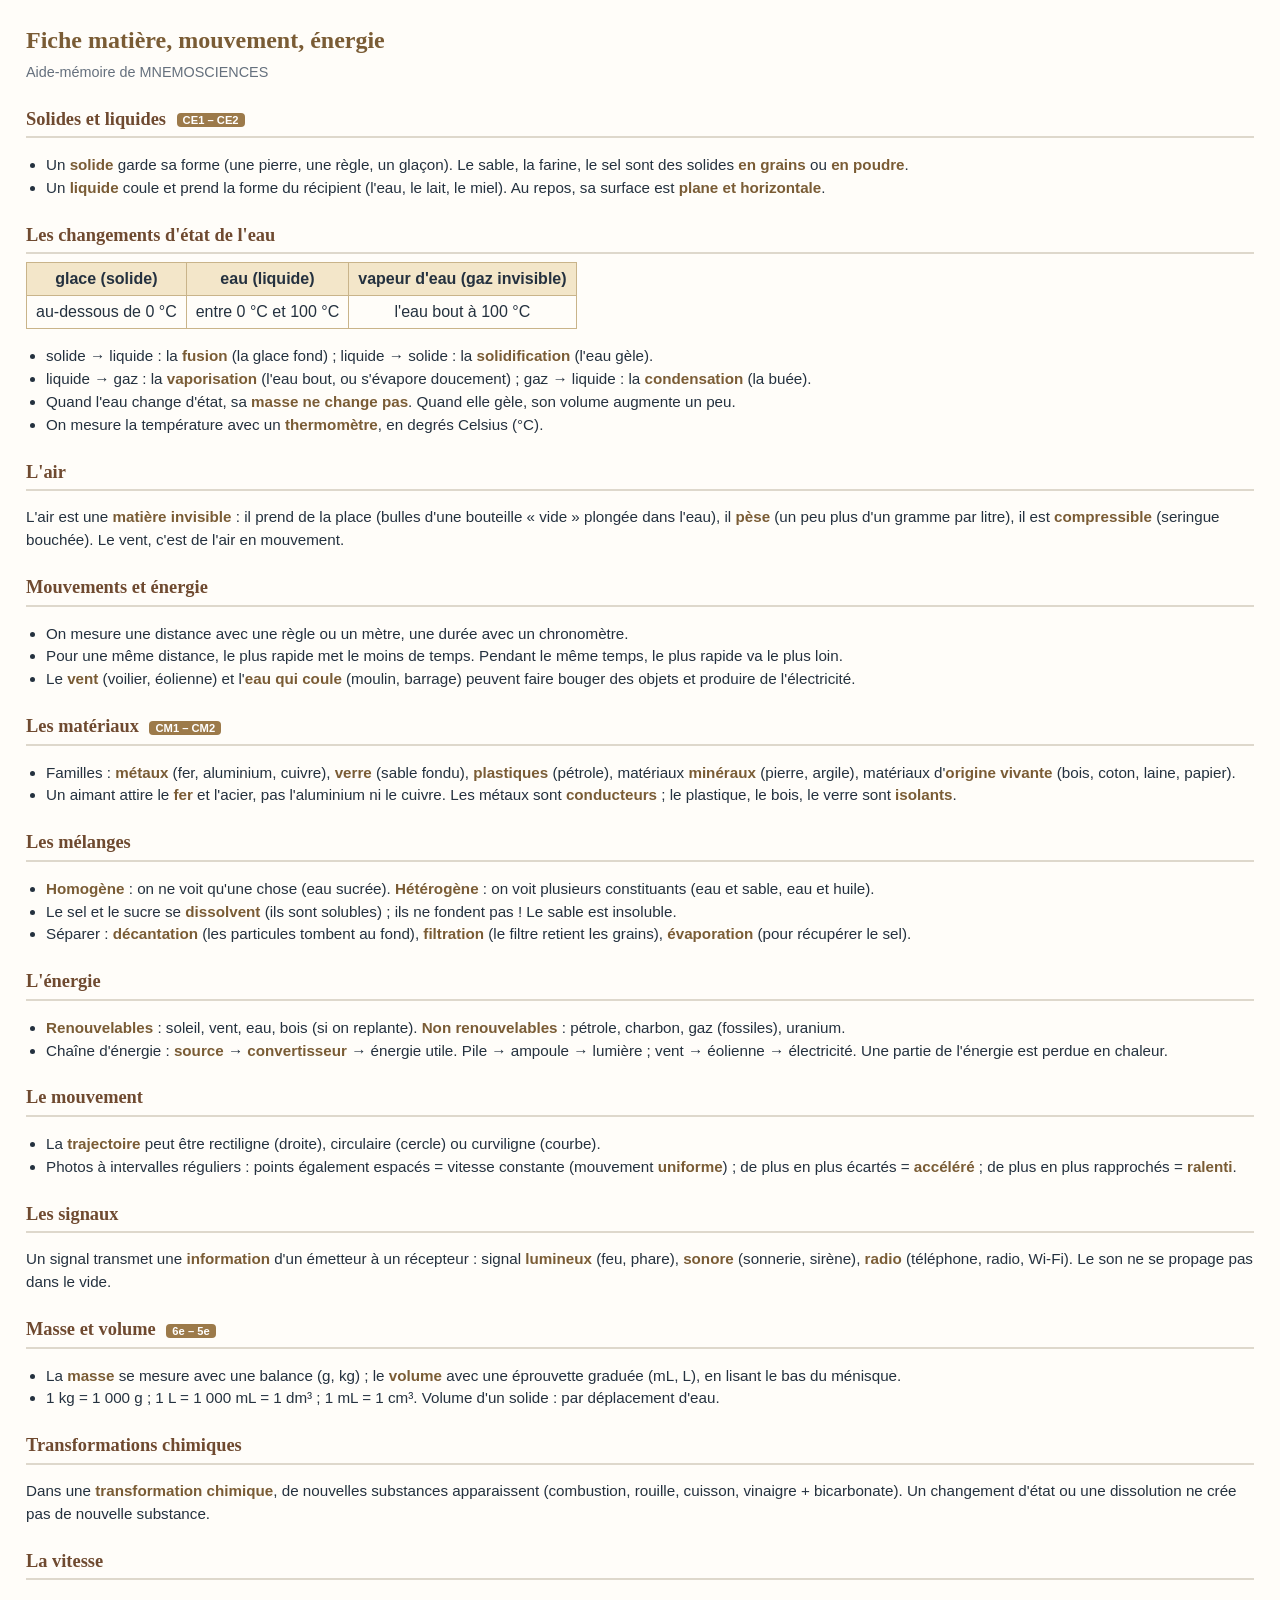
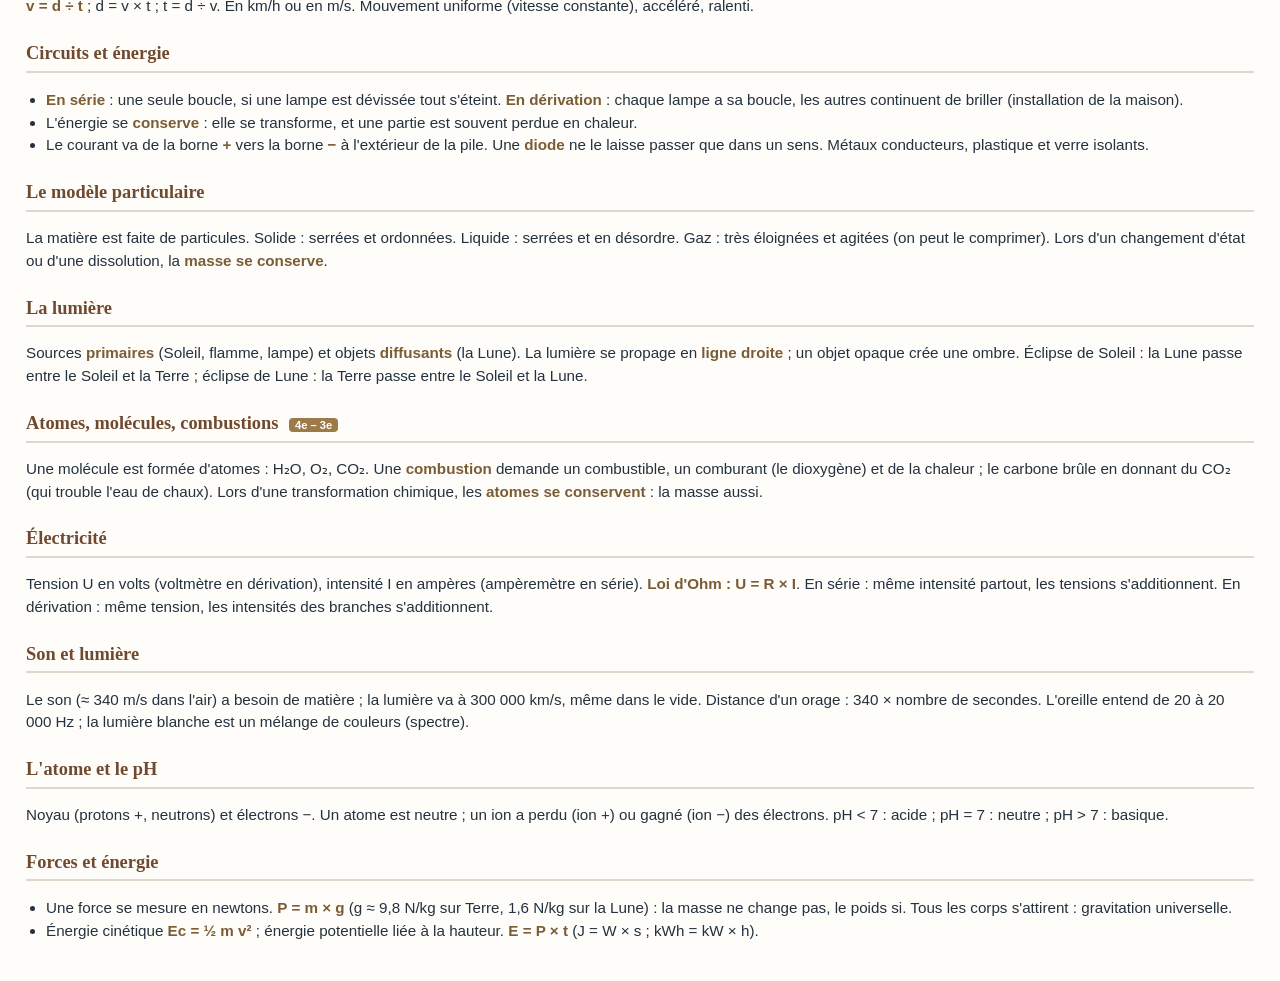
<file: fiche-matiere.html>
<!doctype html>
<html lang="fr"><head><meta charset="UTF-8" /><meta name="viewport" content="width=device-width, initial-scale=1.0" />
<title>Fiche matière, mouvement, énergie</title>
<!-- Fiche aide-mémoire de MNEMOSCIENCES : on peut la modifier librement. -->
<style>
body{font-family:Georgia,serif;color:#24313f;background:#fffdf9;margin:0;padding:22px 26px;line-height:1.5}
h1{font-size:1.5rem;margin:0 0 4px;color:#7a5c35}.sous{font-family:Arial,sans-serif;color:#65707d;margin:0 0 18px;font-size:.9rem}
h2{font-size:1.15rem;margin:22px 0 8px;color:#6f4a30;border-bottom:2px solid #ded8cc;padding-bottom:3px}
p,li{font-family:Arial,sans-serif;font-size:.95rem}ul{padding-left:20px}strong{color:#7a5c35}
table{border-collapse:collapse;font-family:Arial,sans-serif;margin:6px 0 10px}td,th{border:1px solid #c9b48a;padding:4px 9px;text-align:center}
th{background:#f3e6c9;font-weight:700}.tables td{width:2.1em}.tables .d{background:#f3e6c9;font-weight:700}.tables .c{background:#ffe9a3}
.niv{display:inline-block;font:700 .7rem Arial;color:#fff;background:#9c7a4a;border-radius:4px;padding:1px 6px;margin-left:6px;vertical-align:middle}
.grille{display:flex;flex-wrap:wrap;gap:14px}.grille div{flex:1 1 200px;background:#faf3e3;border-radius:8px;padding:8px 12px}
svg{display:block;margin:4px auto}
</style></head><body>
<h1>Fiche matière, mouvement, énergie</h1><p class="sous">Aide-mémoire de MNEMOSCIENCES</p>

<h2>Solides et liquides <span class="niv">CE1 – CE2</span></h2>
<ul><li>Un <strong>solide</strong> garde sa forme (une pierre, une règle, un glaçon). Le sable, la farine, le sel sont des solides <strong>en grains</strong> ou <strong>en poudre</strong>.</li>
<li>Un <strong>liquide</strong> coule et prend la forme du récipient (l'eau, le lait, le miel). Au repos, sa surface est <strong>plane et horizontale</strong>.</li></ul>
<h2>Les changements d'état de l'eau</h2>
<table><tr><th>glace (solide)</th><th>eau (liquide)</th><th>vapeur d'eau (gaz invisible)</th></tr><tr><td>au-dessous de 0 °C</td><td>entre 0 °C et 100 °C</td><td>l'eau bout à 100 °C</td></tr></table>
<ul><li>solide → liquide : la <strong>fusion</strong> (la glace fond) ; liquide → solide : la <strong>solidification</strong> (l'eau gèle).</li>
<li>liquide → gaz : la <strong>vaporisation</strong> (l'eau bout, ou s'évapore doucement) ; gaz → liquide : la <strong>condensation</strong> (la buée).</li>
<li>Quand l'eau change d'état, sa <strong>masse ne change pas</strong>. Quand elle gèle, son volume augmente un peu.</li>
<li>On mesure la température avec un <strong>thermomètre</strong>, en degrés Celsius (°C).</li></ul>
<h2>L'air</h2>
<p>L'air est une <strong>matière invisible</strong> : il prend de la place (bulles d'une bouteille « vide » plongée dans l'eau), il <strong>pèse</strong> (un peu plus d'un gramme par litre), il est <strong>compressible</strong> (seringue bouchée). Le vent, c'est de l'air en mouvement.</p>
<h2>Mouvements et énergie</h2>
<ul><li>On mesure une distance avec une règle ou un mètre, une durée avec un chronomètre.</li>
<li>Pour une même distance, le plus rapide met le moins de temps. Pendant le même temps, le plus rapide va le plus loin.</li>
<li>Le <strong>vent</strong> (voilier, éolienne) et l'<strong>eau qui coule</strong> (moulin, barrage) peuvent faire bouger des objets et produire de l'électricité.</li></ul>
<h2>Les matériaux <span class="niv">CM1 – CM2</span></h2>
<ul><li>Familles : <strong>métaux</strong> (fer, aluminium, cuivre), <strong>verre</strong> (sable fondu), <strong>plastiques</strong> (pétrole), matériaux <strong>minéraux</strong> (pierre, argile), matériaux d'<strong>origine vivante</strong> (bois, coton, laine, papier).</li>
<li>Un aimant attire le <strong>fer</strong> et l'acier, pas l'aluminium ni le cuivre. Les métaux sont <strong>conducteurs</strong> ; le plastique, le bois, le verre sont <strong>isolants</strong>.</li></ul>
<h2>Les mélanges</h2>
<ul><li><strong>Homogène</strong> : on ne voit qu'une chose (eau sucrée). <strong>Hétérogène</strong> : on voit plusieurs constituants (eau et sable, eau et huile).</li>
<li>Le sel et le sucre se <strong>dissolvent</strong> (ils sont solubles) ; ils ne fondent pas ! Le sable est insoluble.</li>
<li>Séparer : <strong>décantation</strong> (les particules tombent au fond), <strong>filtration</strong> (le filtre retient les grains), <strong>évaporation</strong> (pour récupérer le sel).</li></ul>
<h2>L'énergie</h2>
<ul><li><strong>Renouvelables</strong> : soleil, vent, eau, bois (si on replante). <strong>Non renouvelables</strong> : pétrole, charbon, gaz (fossiles), uranium.</li>
<li>Chaîne d'énergie : <strong>source</strong> → <strong>convertisseur</strong> → énergie utile. Pile → ampoule → lumière ; vent → éolienne → électricité. Une partie de l'énergie est perdue en chaleur.</li></ul>
<h2>Le mouvement</h2>
<ul><li>La <strong>trajectoire</strong> peut être rectiligne (droite), circulaire (cercle) ou curviligne (courbe).</li>
<li>Photos à intervalles réguliers : points également espacés = vitesse constante (mouvement <strong>uniforme</strong>) ; de plus en plus écartés = <strong>accéléré</strong> ; de plus en plus rapprochés = <strong>ralenti</strong>.</li></ul>
<h2>Les signaux</h2>
<p>Un signal transmet une <strong>information</strong> d'un émetteur à un récepteur : signal <strong>lumineux</strong> (feu, phare), <strong>sonore</strong> (sonnerie, sirène), <strong>radio</strong> (téléphone, radio, Wi-Fi). Le son ne se propage pas dans le vide.</p>
<h2>Masse et volume <span class="niv">6e – 5e</span></h2>
<ul><li>La <strong>masse</strong> se mesure avec une balance (g, kg) ; le <strong>volume</strong> avec une éprouvette graduée (mL, L), en lisant le bas du ménisque.</li>
<li>1 kg = 1 000 g ; 1 L = 1 000 mL = 1 dm³ ; 1 mL = 1 cm³. Volume d'un solide : par déplacement d'eau.</li></ul>
<h2>Transformations chimiques</h2>
<p>Dans une <strong>transformation chimique</strong>, de nouvelles substances apparaissent (combustion, rouille, cuisson, vinaigre + bicarbonate). Un changement d'état ou une dissolution ne crée pas de nouvelle substance.</p>
<h2>La vitesse</h2>
<p><strong>v = d ÷ t</strong> ; d = v × t ; t = d ÷ v. En km/h ou en m/s. Mouvement uniforme (vitesse constante), accéléré, ralenti.</p>
<h2>Circuits et énergie</h2>
<ul><li><strong>En série</strong> : une seule boucle, si une lampe est dévissée tout s'éteint. <strong>En dérivation</strong> : chaque lampe a sa boucle, les autres continuent de briller (installation de la maison).</li>
<li>L'énergie se <strong>conserve</strong> : elle se transforme, et une partie est souvent perdue en chaleur.</li>
<li>Le courant va de la borne <strong>+</strong> vers la borne <strong>−</strong> à l'extérieur de la pile. Une <strong>diode</strong> ne le laisse passer que dans un sens. Métaux conducteurs, plastique et verre isolants.</li></ul>
<h2>Le modèle particulaire</h2>
<p>La matière est faite de particules. Solide : serrées et ordonnées. Liquide : serrées et en désordre. Gaz : très éloignées et agitées (on peut le comprimer). Lors d'un changement d'état ou d'une dissolution, la <strong>masse se conserve</strong>.</p>
<h2>La lumière</h2>
<p>Sources <strong>primaires</strong> (Soleil, flamme, lampe) et objets <strong>diffusants</strong> (la Lune). La lumière se propage en <strong>ligne droite</strong> ; un objet opaque crée une ombre. Éclipse de Soleil : la Lune passe entre le Soleil et la Terre ; éclipse de Lune : la Terre passe entre le Soleil et la Lune.</p>
<h2>Atomes, molécules, combustions <span class="niv">4e – 3e</span></h2>
<p>Une molécule est formée d'atomes : H₂O, O₂, CO₂. Une <strong>combustion</strong> demande un combustible, un comburant (le dioxygène) et de la chaleur ; le carbone brûle en donnant du CO₂ (qui trouble l'eau de chaux). Lors d'une transformation chimique, les <strong>atomes se conservent</strong> : la masse aussi.</p>
<h2>Électricité</h2>
<p>Tension U en volts (voltmètre en dérivation), intensité I en ampères (ampèremètre en série). <strong>Loi d'Ohm : U = R × I</strong>. En série : même intensité partout, les tensions s'additionnent. En dérivation : même tension, les intensités des branches s'additionnent.</p>
<h2>Son et lumière</h2>
<p>Le son (≈ 340 m/s dans l'air) a besoin de matière ; la lumière va à 300 000 km/s, même dans le vide. Distance d'un orage : 340 × nombre de secondes. L'oreille entend de 20 à 20 000 Hz ; la lumière blanche est un mélange de couleurs (spectre).</p>
<h2>L'atome et le pH</h2>
<p>Noyau (protons +, neutrons) et électrons −. Un atome est neutre ; un ion a perdu (ion +) ou gagné (ion −) des électrons. pH &lt; 7 : acide ; pH = 7 : neutre ; pH &gt; 7 : basique.</p>
<h2>Forces et énergie</h2>
<ul><li>Une force se mesure en newtons. <strong>P = m × g</strong> (g ≈ 9,8 N/kg sur Terre, 1,6 N/kg sur la Lune) : la masse ne change pas, le poids si. Tous les corps s'attirent : gravitation universelle.</li>
<li>Énergie cinétique <strong>Ec = ½ m v²</strong> ; énergie potentielle liée à la hauteur. <strong>E = P × t</strong> (J = W × s ; kWh = kW × h).</li></ul>
</body></html>
</file>
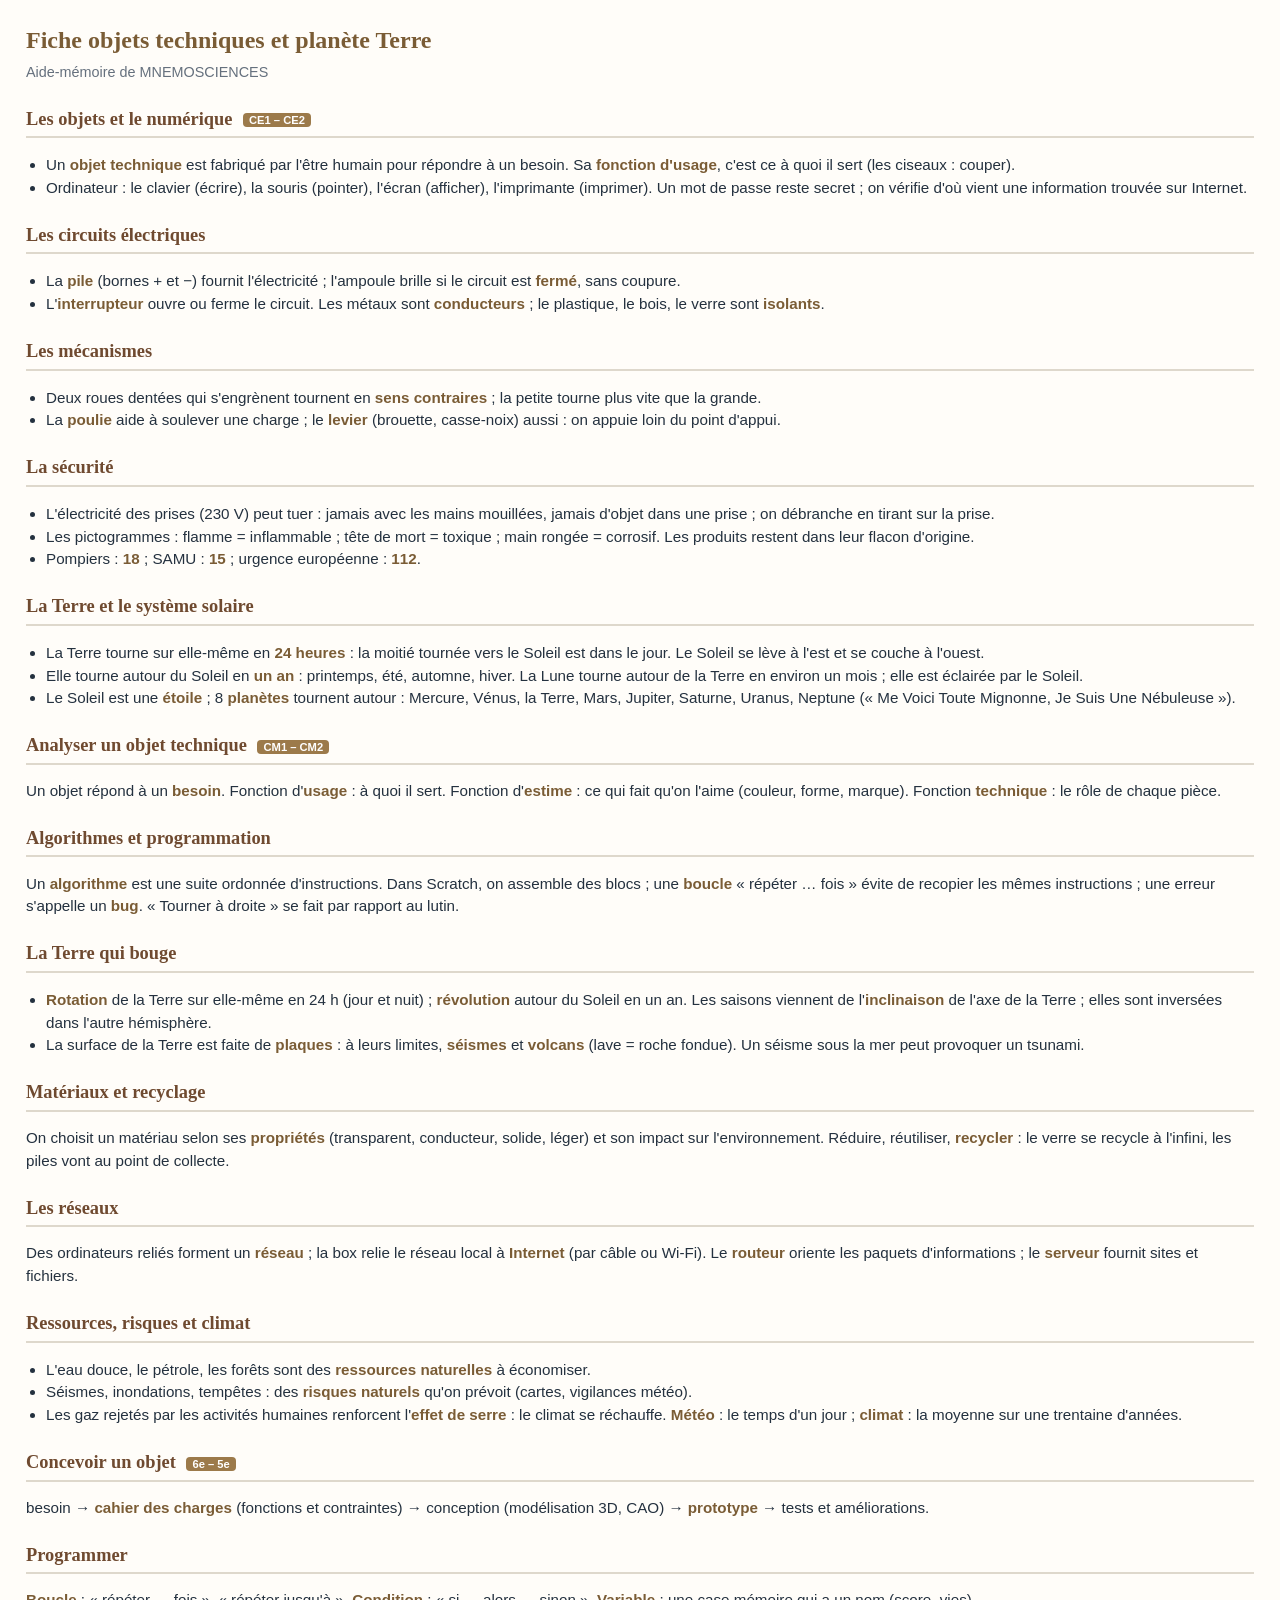
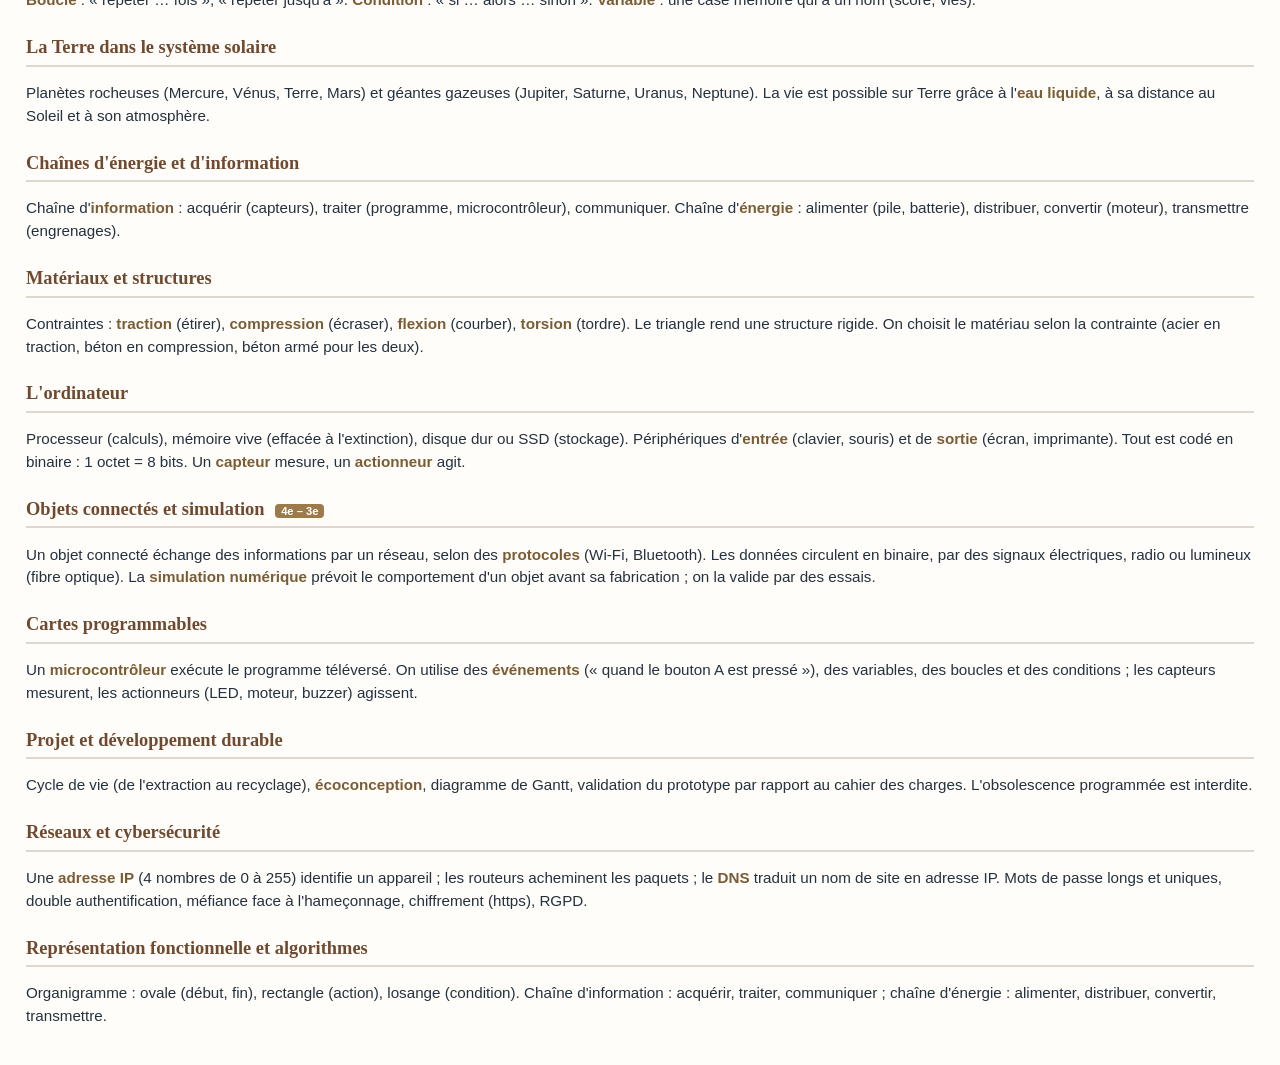
<file: fiche-technique.html>
<!doctype html>
<html lang="fr"><head><meta charset="UTF-8" /><meta name="viewport" content="width=device-width, initial-scale=1.0" />
<title>Fiche objets techniques et planète Terre</title>
<!-- Fiche aide-mémoire de MNEMOSCIENCES : on peut la modifier librement. -->
<style>
body{font-family:Georgia,serif;color:#24313f;background:#fffdf9;margin:0;padding:22px 26px;line-height:1.5}
h1{font-size:1.5rem;margin:0 0 4px;color:#7a5c35}.sous{font-family:Arial,sans-serif;color:#65707d;margin:0 0 18px;font-size:.9rem}
h2{font-size:1.15rem;margin:22px 0 8px;color:#6f4a30;border-bottom:2px solid #ded8cc;padding-bottom:3px}
p,li{font-family:Arial,sans-serif;font-size:.95rem}ul{padding-left:20px}strong{color:#7a5c35}
table{border-collapse:collapse;font-family:Arial,sans-serif;margin:6px 0 10px}td,th{border:1px solid #c9b48a;padding:4px 9px;text-align:center}
th{background:#f3e6c9;font-weight:700}.tables td{width:2.1em}.tables .d{background:#f3e6c9;font-weight:700}.tables .c{background:#ffe9a3}
.niv{display:inline-block;font:700 .7rem Arial;color:#fff;background:#9c7a4a;border-radius:4px;padding:1px 6px;margin-left:6px;vertical-align:middle}
.grille{display:flex;flex-wrap:wrap;gap:14px}.grille div{flex:1 1 200px;background:#faf3e3;border-radius:8px;padding:8px 12px}
svg{display:block;margin:4px auto}
</style></head><body>
<h1>Fiche objets techniques et planète Terre</h1><p class="sous">Aide-mémoire de MNEMOSCIENCES</p>

<h2>Les objets et le numérique <span class="niv">CE1 – CE2</span></h2>
<ul><li>Un <strong>objet technique</strong> est fabriqué par l'être humain pour répondre à un besoin. Sa <strong>fonction d'usage</strong>, c'est ce à quoi il sert (les ciseaux : couper).</li>
<li>Ordinateur : le clavier (écrire), la souris (pointer), l'écran (afficher), l'imprimante (imprimer). Un mot de passe reste secret ; on vérifie d'où vient une information trouvée sur Internet.</li></ul>
<h2>Les circuits électriques</h2>
<ul><li>La <strong>pile</strong> (bornes + et −) fournit l'électricité ; l'ampoule brille si le circuit est <strong>fermé</strong>, sans coupure.</li>
<li>L'<strong>interrupteur</strong> ouvre ou ferme le circuit. Les métaux sont <strong>conducteurs</strong> ; le plastique, le bois, le verre sont <strong>isolants</strong>.</li></ul>
<h2>Les mécanismes</h2>
<ul><li>Deux roues dentées qui s'engrènent tournent en <strong>sens contraires</strong> ; la petite tourne plus vite que la grande.</li>
<li>La <strong>poulie</strong> aide à soulever une charge ; le <strong>levier</strong> (brouette, casse-noix) aussi : on appuie loin du point d'appui.</li></ul>
<h2>La sécurité</h2>
<ul><li>L'électricité des prises (230 V) peut tuer : jamais avec les mains mouillées, jamais d'objet dans une prise ; on débranche en tirant sur la prise.</li>
<li>Les pictogrammes : flamme = inflammable ; tête de mort = toxique ; main rongée = corrosif. Les produits restent dans leur flacon d'origine.</li>
<li>Pompiers : <strong>18</strong> ; SAMU : <strong>15</strong> ; urgence européenne : <strong>112</strong>.</li></ul>
<h2>La Terre et le système solaire</h2>
<ul><li>La Terre tourne sur elle-même en <strong>24 heures</strong> : la moitié tournée vers le Soleil est dans le jour. Le Soleil se lève à l'est et se couche à l'ouest.</li>
<li>Elle tourne autour du Soleil en <strong>un an</strong> : printemps, été, automne, hiver. La Lune tourne autour de la Terre en environ un mois ; elle est éclairée par le Soleil.</li>
<li>Le Soleil est une <strong>étoile</strong> ; 8 <strong>planètes</strong> tournent autour : Mercure, Vénus, la Terre, Mars, Jupiter, Saturne, Uranus, Neptune (« Me Voici Toute Mignonne, Je Suis Une Nébuleuse »).</li></ul>
<h2>Analyser un objet technique <span class="niv">CM1 – CM2</span></h2>
<p>Un objet répond à un <strong>besoin</strong>. Fonction d'<strong>usage</strong> : à quoi il sert. Fonction d'<strong>estime</strong> : ce qui fait qu'on l'aime (couleur, forme, marque). Fonction <strong>technique</strong> : le rôle de chaque pièce.</p>
<h2>Algorithmes et programmation</h2>
<p>Un <strong>algorithme</strong> est une suite ordonnée d'instructions. Dans Scratch, on assemble des blocs ; une <strong>boucle</strong> « répéter … fois » évite de recopier les mêmes instructions ; une erreur s'appelle un <strong>bug</strong>. « Tourner à droite » se fait par rapport au lutin.</p>
<h2>La Terre qui bouge</h2>
<ul><li><strong>Rotation</strong> de la Terre sur elle-même en 24 h (jour et nuit) ; <strong>révolution</strong> autour du Soleil en un an. Les saisons viennent de l'<strong>inclinaison</strong> de l'axe de la Terre ; elles sont inversées dans l'autre hémisphère.</li>
<li>La surface de la Terre est faite de <strong>plaques</strong> : à leurs limites, <strong>séismes</strong> et <strong>volcans</strong> (lave = roche fondue). Un séisme sous la mer peut provoquer un tsunami.</li></ul>
<h2>Matériaux et recyclage</h2>
<p>On choisit un matériau selon ses <strong>propriétés</strong> (transparent, conducteur, solide, léger) et son impact sur l'environnement. Réduire, réutiliser, <strong>recycler</strong> : le verre se recycle à l'infini, les piles vont au point de collecte.</p>
<h2>Les réseaux</h2>
<p>Des ordinateurs reliés forment un <strong>réseau</strong> ; la box relie le réseau local à <strong>Internet</strong> (par câble ou Wi-Fi). Le <strong>routeur</strong> oriente les paquets d'informations ; le <strong>serveur</strong> fournit sites et fichiers.</p>
<h2>Ressources, risques et climat</h2>
<ul><li>L'eau douce, le pétrole, les forêts sont des <strong>ressources naturelles</strong> à économiser.</li>
<li>Séismes, inondations, tempêtes : des <strong>risques naturels</strong> qu'on prévoit (cartes, vigilances météo).</li>
<li>Les gaz rejetés par les activités humaines renforcent l'<strong>effet de serre</strong> : le climat se réchauffe. <strong>Météo</strong> : le temps d'un jour ; <strong>climat</strong> : la moyenne sur une trentaine d'années.</li></ul>
<h2>Concevoir un objet <span class="niv">6e – 5e</span></h2>
<p>besoin → <strong>cahier des charges</strong> (fonctions et contraintes) → conception (modélisation 3D, CAO) → <strong>prototype</strong> → tests et améliorations.</p>
<h2>Programmer</h2>
<p><strong>Boucle</strong> : « répéter … fois », « répéter jusqu'à ». <strong>Condition</strong> : « si … alors … sinon ». <strong>Variable</strong> : une case mémoire qui a un nom (score, vies).</p>
<h2>La Terre dans le système solaire</h2>
<p>Planètes rocheuses (Mercure, Vénus, Terre, Mars) et géantes gazeuses (Jupiter, Saturne, Uranus, Neptune). La vie est possible sur Terre grâce à l'<strong>eau liquide</strong>, à sa distance au Soleil et à son atmosphère.</p>
<h2>Chaînes d'énergie et d'information</h2>
<p>Chaîne d'<strong>information</strong> : acquérir (capteurs), traiter (programme, microcontrôleur), communiquer. Chaîne d'<strong>énergie</strong> : alimenter (pile, batterie), distribuer, convertir (moteur), transmettre (engrenages).</p>
<h2>Matériaux et structures</h2>
<p>Contraintes : <strong>traction</strong> (étirer), <strong>compression</strong> (écraser), <strong>flexion</strong> (courber), <strong>torsion</strong> (tordre). Le triangle rend une structure rigide. On choisit le matériau selon la contrainte (acier en traction, béton en compression, béton armé pour les deux).</p>
<h2>L'ordinateur</h2>
<p>Processeur (calculs), mémoire vive (effacée à l'extinction), disque dur ou SSD (stockage). Périphériques d'<strong>entrée</strong> (clavier, souris) et de <strong>sortie</strong> (écran, imprimante). Tout est codé en binaire : 1 octet = 8 bits. Un <strong>capteur</strong> mesure, un <strong>actionneur</strong> agit.</p>
<h2>Objets connectés et simulation <span class="niv">4e – 3e</span></h2>
<p>Un objet connecté échange des informations par un réseau, selon des <strong>protocoles</strong> (Wi-Fi, Bluetooth). Les données circulent en binaire, par des signaux électriques, radio ou lumineux (fibre optique). La <strong>simulation numérique</strong> prévoit le comportement d'un objet avant sa fabrication ; on la valide par des essais.</p>
<h2>Cartes programmables</h2>
<p>Un <strong>microcontrôleur</strong> exécute le programme téléversé. On utilise des <strong>événements</strong> (« quand le bouton A est pressé »), des variables, des boucles et des conditions ; les capteurs mesurent, les actionneurs (LED, moteur, buzzer) agissent.</p>
<h2>Projet et développement durable</h2>
<p>Cycle de vie (de l'extraction au recyclage), <strong>écoconception</strong>, diagramme de Gantt, validation du prototype par rapport au cahier des charges. L'obsolescence programmée est interdite.</p>
<h2>Réseaux et cybersécurité</h2>
<p>Une <strong>adresse IP</strong> (4 nombres de 0 à 255) identifie un appareil ; les routeurs acheminent les paquets ; le <strong>DNS</strong> traduit un nom de site en adresse IP. Mots de passe longs et uniques, double authentification, méfiance face à l'hameçonnage, chiffrement (https), RGPD.</p>
<h2>Représentation fonctionnelle et algorithmes</h2>
<p>Organigramme : ovale (début, fin), rectangle (action), losange (condition). Chaîne d'information : acquérir, traiter, communiquer ; chaîne d'énergie : alimenter, distribuer, convertir, transmettre.</p>
</body></html>
</file>
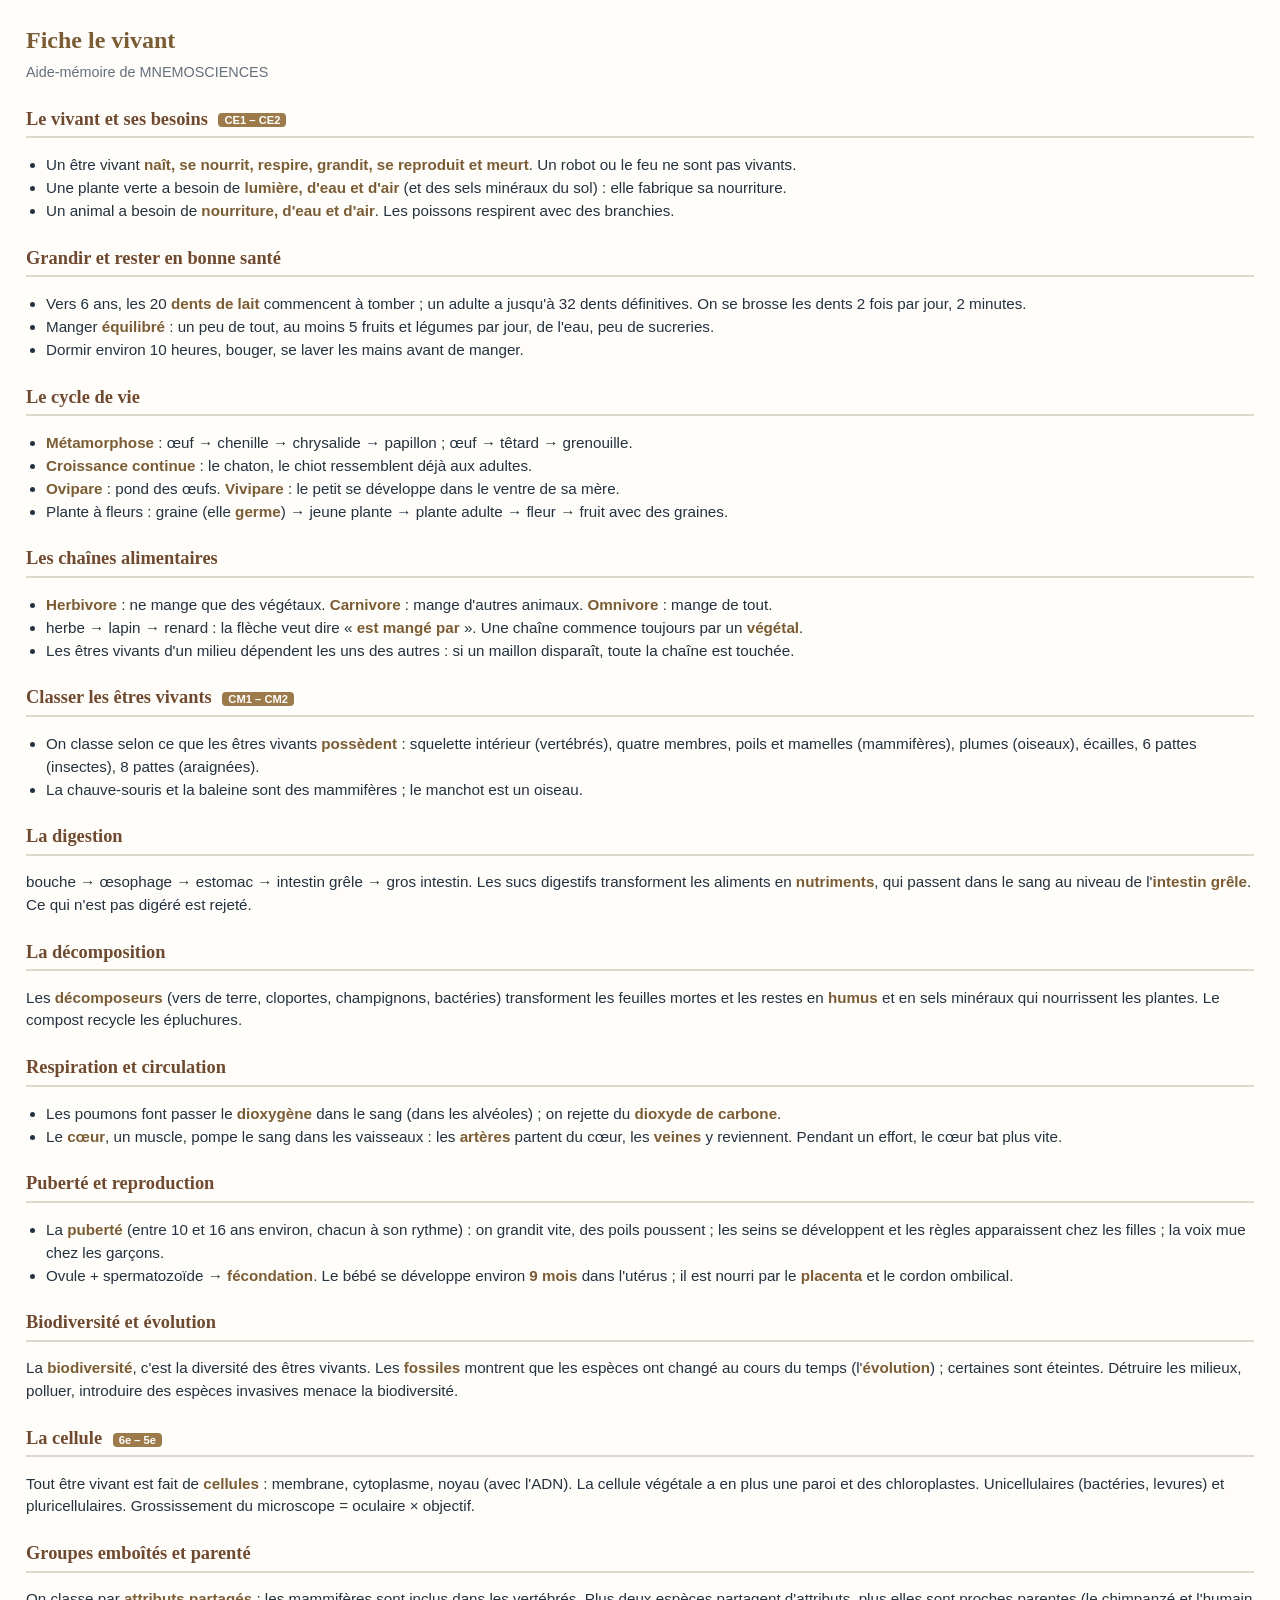
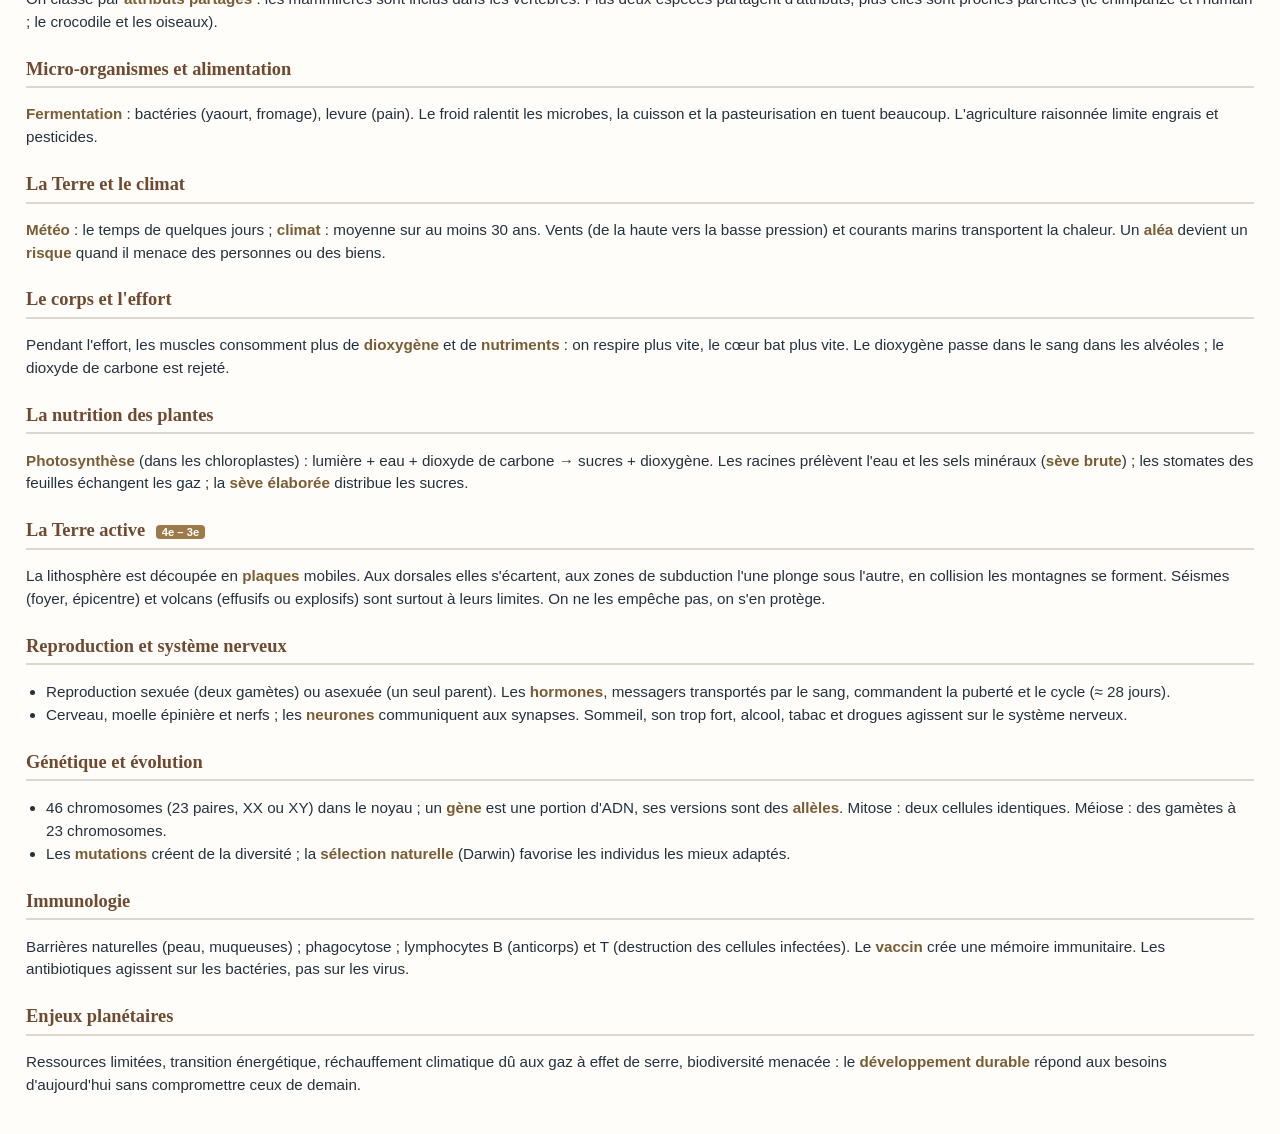
<file: fiche-vivant.html>
<!doctype html>
<html lang="fr"><head><meta charset="UTF-8" /><meta name="viewport" content="width=device-width, initial-scale=1.0" />
<title>Fiche le vivant</title>
<!-- Fiche aide-mémoire de MNEMOSCIENCES : on peut la modifier librement. -->
<style>
body{font-family:Georgia,serif;color:#24313f;background:#fffdf9;margin:0;padding:22px 26px;line-height:1.5}
h1{font-size:1.5rem;margin:0 0 4px;color:#7a5c35}.sous{font-family:Arial,sans-serif;color:#65707d;margin:0 0 18px;font-size:.9rem}
h2{font-size:1.15rem;margin:22px 0 8px;color:#6f4a30;border-bottom:2px solid #ded8cc;padding-bottom:3px}
p,li{font-family:Arial,sans-serif;font-size:.95rem}ul{padding-left:20px}strong{color:#7a5c35}
table{border-collapse:collapse;font-family:Arial,sans-serif;margin:6px 0 10px}td,th{border:1px solid #c9b48a;padding:4px 9px;text-align:center}
th{background:#f3e6c9;font-weight:700}.tables td{width:2.1em}.tables .d{background:#f3e6c9;font-weight:700}.tables .c{background:#ffe9a3}
.niv{display:inline-block;font:700 .7rem Arial;color:#fff;background:#9c7a4a;border-radius:4px;padding:1px 6px;margin-left:6px;vertical-align:middle}
.grille{display:flex;flex-wrap:wrap;gap:14px}.grille div{flex:1 1 200px;background:#faf3e3;border-radius:8px;padding:8px 12px}
svg{display:block;margin:4px auto}
</style></head><body>
<h1>Fiche le vivant</h1><p class="sous">Aide-mémoire de MNEMOSCIENCES</p>

<h2>Le vivant et ses besoins <span class="niv">CE1 – CE2</span></h2>
<ul><li>Un être vivant <strong>naît, se nourrit, respire, grandit, se reproduit et meurt</strong>. Un robot ou le feu ne sont pas vivants.</li>
<li>Une plante verte a besoin de <strong>lumière, d'eau et d'air</strong> (et des sels minéraux du sol) : elle fabrique sa nourriture.</li>
<li>Un animal a besoin de <strong>nourriture, d'eau et d'air</strong>. Les poissons respirent avec des branchies.</li></ul>
<h2>Grandir et rester en bonne santé</h2>
<ul><li>Vers 6 ans, les 20 <strong>dents de lait</strong> commencent à tomber ; un adulte a jusqu'à 32 dents définitives. On se brosse les dents 2 fois par jour, 2 minutes.</li>
<li>Manger <strong>équilibré</strong> : un peu de tout, au moins 5 fruits et légumes par jour, de l'eau, peu de sucreries.</li>
<li>Dormir environ 10 heures, bouger, se laver les mains avant de manger.</li></ul>
<h2>Le cycle de vie</h2>
<ul><li><strong>Métamorphose</strong> : œuf → chenille → chrysalide → papillon ; œuf → têtard → grenouille.</li>
<li><strong>Croissance continue</strong> : le chaton, le chiot ressemblent déjà aux adultes.</li>
<li><strong>Ovipare</strong> : pond des œufs. <strong>Vivipare</strong> : le petit se développe dans le ventre de sa mère.</li>
<li>Plante à fleurs : graine (elle <strong>germe</strong>) → jeune plante → plante adulte → fleur → fruit avec des graines.</li></ul>
<h2>Les chaînes alimentaires</h2>
<ul><li><strong>Herbivore</strong> : ne mange que des végétaux. <strong>Carnivore</strong> : mange d'autres animaux. <strong>Omnivore</strong> : mange de tout.</li>
<li>herbe → lapin → renard : la flèche veut dire « <strong>est mangé par</strong> ». Une chaîne commence toujours par un <strong>végétal</strong>.</li>
<li>Les êtres vivants d'un milieu dépendent les uns des autres : si un maillon disparaît, toute la chaîne est touchée.</li></ul>
<h2>Classer les êtres vivants <span class="niv">CM1 – CM2</span></h2>
<ul><li>On classe selon ce que les êtres vivants <strong>possèdent</strong> : squelette intérieur (vertébrés), quatre membres, poils et mamelles (mammifères), plumes (oiseaux), écailles, 6 pattes (insectes), 8 pattes (araignées).</li>
<li>La chauve-souris et la baleine sont des mammifères ; le manchot est un oiseau.</li></ul>
<h2>La digestion</h2>
<p>bouche → œsophage → estomac → intestin grêle → gros intestin. Les sucs digestifs transforment les aliments en <strong>nutriments</strong>, qui passent dans le sang au niveau de l'<strong>intestin grêle</strong>. Ce qui n'est pas digéré est rejeté.</p>
<h2>La décomposition</h2>
<p>Les <strong>décomposeurs</strong> (vers de terre, cloportes, champignons, bactéries) transforment les feuilles mortes et les restes en <strong>humus</strong> et en sels minéraux qui nourrissent les plantes. Le compost recycle les épluchures.</p>
<h2>Respiration et circulation</h2>
<ul><li>Les poumons font passer le <strong>dioxygène</strong> dans le sang (dans les alvéoles) ; on rejette du <strong>dioxyde de carbone</strong>.</li>
<li>Le <strong>cœur</strong>, un muscle, pompe le sang dans les vaisseaux : les <strong>artères</strong> partent du cœur, les <strong>veines</strong> y reviennent. Pendant un effort, le cœur bat plus vite.</li></ul>
<h2>Puberté et reproduction</h2>
<ul><li>La <strong>puberté</strong> (entre 10 et 16 ans environ, chacun à son rythme) : on grandit vite, des poils poussent ; les seins se développent et les règles apparaissent chez les filles ; la voix mue chez les garçons.</li>
<li>Ovule + spermatozoïde → <strong>fécondation</strong>. Le bébé se développe environ <strong>9 mois</strong> dans l'utérus ; il est nourri par le <strong>placenta</strong> et le cordon ombilical.</li></ul>
<h2>Biodiversité et évolution</h2>
<p>La <strong>biodiversité</strong>, c'est la diversité des êtres vivants. Les <strong>fossiles</strong> montrent que les espèces ont changé au cours du temps (l'<strong>évolution</strong>) ; certaines sont éteintes. Détruire les milieux, polluer, introduire des espèces invasives menace la biodiversité.</p>
<h2>La cellule <span class="niv">6e – 5e</span></h2>
<p>Tout être vivant est fait de <strong>cellules</strong> : membrane, cytoplasme, noyau (avec l'ADN). La cellule végétale a en plus une paroi et des chloroplastes. Unicellulaires (bactéries, levures) et pluricellulaires. Grossissement du microscope = oculaire × objectif.</p>
<h2>Groupes emboîtés et parenté</h2>
<p>On classe par <strong>attributs partagés</strong> : les mammifères sont inclus dans les vertébrés. Plus deux espèces partagent d'attributs, plus elles sont proches parentes (le chimpanzé et l'humain ; le crocodile et les oiseaux).</p>
<h2>Micro-organismes et alimentation</h2>
<p><strong>Fermentation</strong> : bactéries (yaourt, fromage), levure (pain). Le froid ralentit les microbes, la cuisson et la pasteurisation en tuent beaucoup. L'agriculture raisonnée limite engrais et pesticides.</p>
<h2>La Terre et le climat</h2>
<p><strong>Météo</strong> : le temps de quelques jours ; <strong>climat</strong> : moyenne sur au moins 30 ans. Vents (de la haute vers la basse pression) et courants marins transportent la chaleur. Un <strong>aléa</strong> devient un <strong>risque</strong> quand il menace des personnes ou des biens.</p>
<h2>Le corps et l'effort</h2>
<p>Pendant l'effort, les muscles consomment plus de <strong>dioxygène</strong> et de <strong>nutriments</strong> : on respire plus vite, le cœur bat plus vite. Le dioxygène passe dans le sang dans les alvéoles ; le dioxyde de carbone est rejeté.</p>
<h2>La nutrition des plantes</h2>
<p><strong>Photosynthèse</strong> (dans les chloroplastes) : lumière + eau + dioxyde de carbone → sucres + dioxygène. Les racines prélèvent l'eau et les sels minéraux (<strong>sève brute</strong>) ; les stomates des feuilles échangent les gaz ; la <strong>sève élaborée</strong> distribue les sucres.</p>
<h2>La Terre active <span class="niv">4e – 3e</span></h2>
<p>La lithosphère est découpée en <strong>plaques</strong> mobiles. Aux dorsales elles s'écartent, aux zones de subduction l'une plonge sous l'autre, en collision les montagnes se forment. Séismes (foyer, épicentre) et volcans (effusifs ou explosifs) sont surtout à leurs limites. On ne les empêche pas, on s'en protège.</p>
<h2>Reproduction et système nerveux</h2>
<ul><li>Reproduction sexuée (deux gamètes) ou asexuée (un seul parent). Les <strong>hormones</strong>, messagers transportés par le sang, commandent la puberté et le cycle (≈ 28 jours).</li>
<li>Cerveau, moelle épinière et nerfs ; les <strong>neurones</strong> communiquent aux synapses. Sommeil, son trop fort, alcool, tabac et drogues agissent sur le système nerveux.</li></ul>
<h2>Génétique et évolution</h2>
<ul><li>46 chromosomes (23 paires, XX ou XY) dans le noyau ; un <strong>gène</strong> est une portion d'ADN, ses versions sont des <strong>allèles</strong>. Mitose : deux cellules identiques. Méiose : des gamètes à 23 chromosomes.</li>
<li>Les <strong>mutations</strong> créent de la diversité ; la <strong>sélection naturelle</strong> (Darwin) favorise les individus les mieux adaptés.</li></ul>
<h2>Immunologie</h2>
<p>Barrières naturelles (peau, muqueuses) ; phagocytose ; lymphocytes B (anticorps) et T (destruction des cellules infectées). Le <strong>vaccin</strong> crée une mémoire immunitaire. Les antibiotiques agissent sur les bactéries, pas sur les virus.</p>
<h2>Enjeux planétaires</h2>
<p>Ressources limitées, transition énergétique, réchauffement climatique dû aux gaz à effet de serre, biodiversité menacée : le <strong>développement durable</strong> répond aux besoins d'aujourd'hui sans compromettre ceux de demain.</p>
</body></html>
</file>
